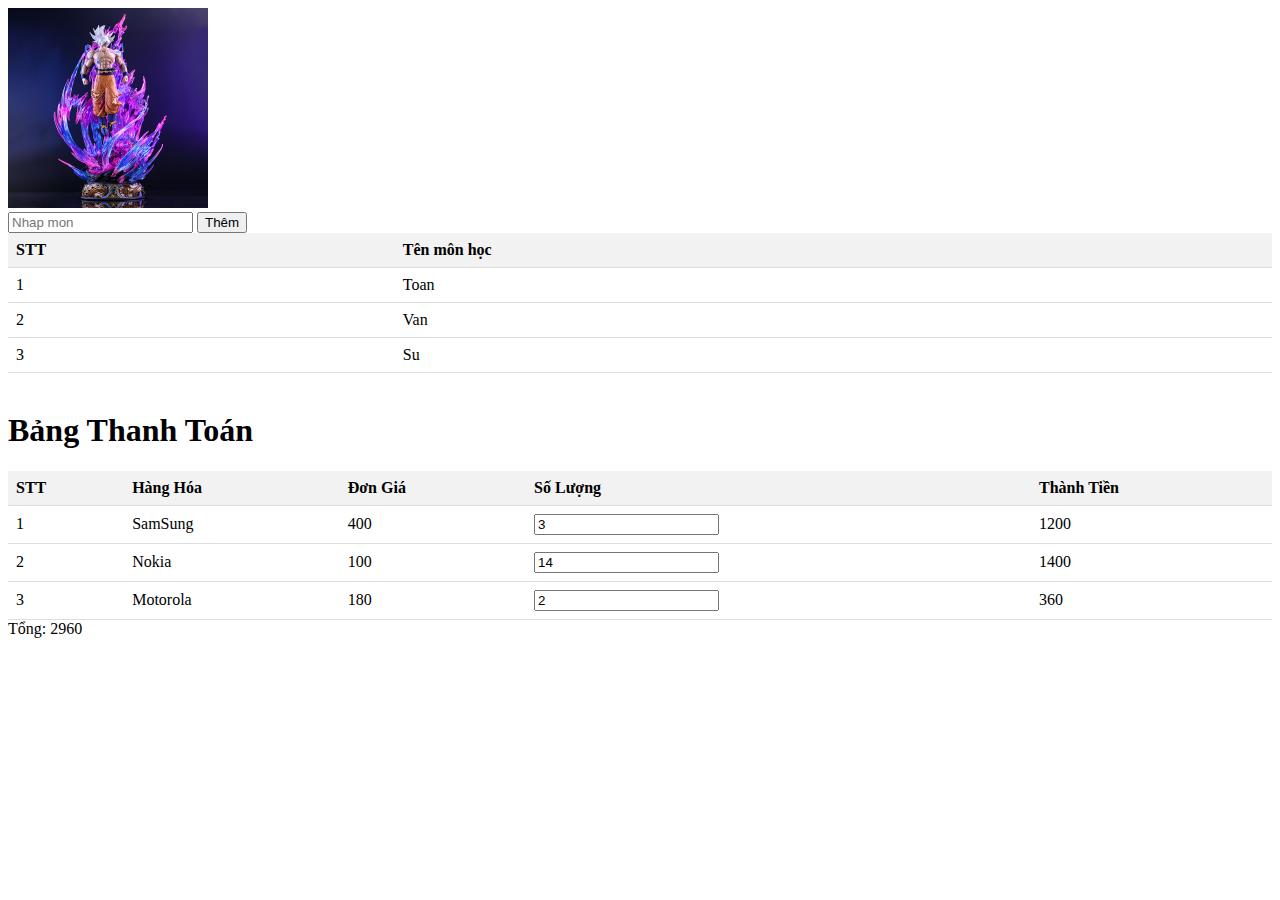
<file: baoVe_ASM.html>
<!DOCTYPE html>
<html lang="en">
<head>
    <meta charset="UTF-8">
    <meta name="viewport" content="width=device-width, initial-scale=1.0">
    <title>Document</title>

    <style>
        #img{
            height: 200px;
            width: 200px;
        }
        table {
          border-collapse: collapse;
          width: 100%;
        }
        th, td {
          padding: 8px;
          text-align: left;
          border-bottom: 1px solid #ddd;
        }
        th {
          background-color: #f2f2f2;
        }
    </style>
</head>
<body>
    <img id="img" src="./assests/img/product/1.jfif" alt=""><br>
    <input id="nameMon" type="text" placeholder="Nhap mon">
    <button id="btn">Thêm</button>
    <table id="render"></table>
    <br>


    <h1>Bảng Thanh Toán</h1>
    <table>
        <table>
            <thead>
              <tr>
                <th>STT</th>
                <th>Hàng Hóa</th>
                <th>Đơn Giá</th>
                <th>Số Lượng</th>
                <th>Thành Tiền</th>
              </tr>
            </thead>
            <tbody id="colProduct">
              <!-- <tr>
                <td>001</td>
                <td>John Doe</td>
                <td>85</td>
                <td>Giỏi</td>
              </tr> -->
            </tbody>
          </table>
          <span>Tổng: </span><span id="total"></span>
       </table>
    <script src="./jsBaoVe.js"></script>
</body>
</html>
</file>
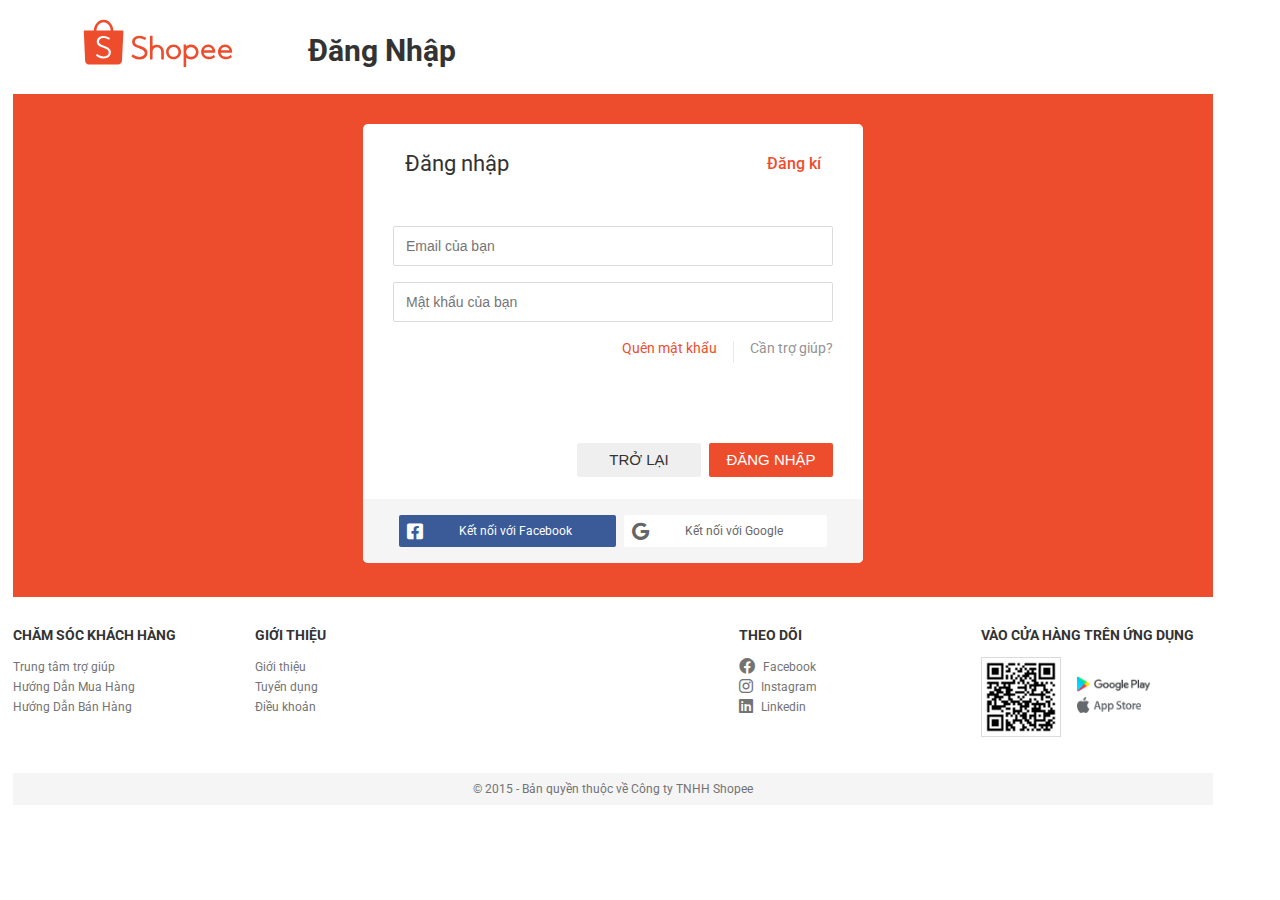
<file: login.html>
<!DOCTYPE html>
<html lang="en">
<head>
    <meta charset="UTF-8">
    <meta name="viewport" content="width=device-width, initial-scale=1.0">
    <link rel="stylesheet" href="https://necolas.github.io/normalize.css/8.0.1/normalize.css">
    <link rel="stylesheet" href="./assests/css/base.css">
    <link rel="stylesheet" href="./assests/css/regiter.css">
    <link rel="preconnect" href="https://fonts.googleapis.com">
    <link rel="preconnect" href="https://fonts.gstatic.com" crossorigin>
    <link href="https://fonts.googleapis.com/css2?family=Roboto:wght@300;400;500;700&display=swap" rel="stylesheet">
    <link rel="stylesheet" href="./assests/fonts/fontawesome-free-6.4.2-web/css/all.css"> 
    <title>Document</title>
</head>
<body>
    <div class="register">
            <div style="background-color: #fff;" class="header-with-search grid__row">
                <div class="grid">
                    <div class="grid__row headerrrrr">
                        <div class="header_logo">
                            <a href="./index.html">
                                <svg class="header_logo-img" viewBox="0 0 192 65" >
                                    <g fill-rule="evenodd">
                                        <path
                                            fill="#ee4d2d" d="M35.6717403 44.953764c-.3333497 2.7510509-2.0003116 4.9543414-4.5823845 6.0575984-1.4379707.6145919-3.36871.9463856-4.896954.8421628-2.3840266-.0911143-4.6237865-.6708937-6.6883352-1.7307424-.7375522-.3788551-1.8370513-1.1352759-2.6813095-1.8437757-.213839-.1790053-.239235-.2937577-.0977428-.4944671.0764015-.1151823.2172535-.3229831.5286218-.7791994.45158-.6616533.5079208-.7446018.5587128-.8221779.14448-.2217688.3792333-.2411091.6107855-.0588804.0243289.0189105.0243289.0189105.0426824.0333083.0379873.0294402.0379873.0294402.1276204.0990653.0907002.0706996.14448.1123887.166248.1287205 2.2265285 1.7438508 4.8196989 2.7495466 7.4376251 2.8501162 3.6423042-.0496401 6.2615109-1.6873341 6.7308041-4.2020035.5160305-2.7675977-1.6565047-5.1582742-5.9070334-6.4908212-1.329344-.4166762-4.6895175-1.7616869-5.3090528-2.1250697-2.9094471-1.7071043-4.2697358-3.9430584-4.0763845-6.7048539.296216-3.8283059 3.8501677-6.6835796 8.340785-6.702705 2.0082079-.004083 4.0121475.4132378 5.937338 1.2244562.6816382.2873109 1.8987274.9496089 2.3189359 1.2633517.2420093.1777159.2898136.384872.1510957.60836-.0774686.12958-.2055158.3350171-.4754821.7632974l-.0029878.0047276c-.3553311.5640922-.3664286.5817134-.447952.7136572-.140852.2144625-.3064598.2344475-.5604202.0732783-2.0600669-1.3839063-4.3437898-2.0801572-6.8554368-2.130442-3.126914.061889-5.4706057 1.9228561-5.6246892 4.4579402-.0409751 2.2896772 1.676352 3.9613243 5.3858811 5.2358503 7.529819 2.4196871 10.4113092 5.25648 9.869029 9.7292478M26.3725216 5.42669372c4.9022893 0 8.8982174 4.65220288 9.0851664 10.47578358H17.2875686c.186949-5.8235807 4.1828771-10.47578358 9.084953-10.47578358m25.370857 11.57065968c0-.6047069-.4870064-1.0948761-1.0875481-1.0948761h-11.77736c-.28896-7.68927544-5.7774923-13.82058185-12.5059489-13.82058185-6.7282432 0-12.2167755 6.13130641-12.5057355 13.82058185l-11.79421958.0002149c-.59136492.0107446-1.06748731.4968309-1.06748731 1.0946612 0 .0285807.00106706.0569465.00320118.0848825H.99995732l1.6812605 37.0613963c.00021341.1031483.00405483.2071562.01173767.3118087.00170729.0236381.003628.0470614.00554871.0704847l.00362801.0782207.00405483.004083c.25545428 2.5789222 2.12707837 4.6560709 4.67201764 4.7519129l.00576212.0055872h37.4122078c.0177132.0002149.0354264.0004298.0531396.0004298.0177132 0 .0354264-.0002149.0531396-.0004298h.0796027l.0017073-.0015043c2.589329-.0706995 4.6867431-2.1768587 4.9082648-4.787585l.0012805-.0012893.0017073-.0350275c.0021341-.0275062.0040548-.0547975.0057621-.0823037.0040548-.065757.0068292-.1312992.0078963-.1964115l1.8344904-37.207738h-.0012805c.001067-.0186956.0014939-.0376062.0014939-.0565167M176.465457 41.1518926c.720839-2.3512494 2.900423-3.9186779 5.443734-3.9186779 2.427686 0 4.739107 1.6486899 5.537598 3.9141989l.054826.1556978h-11.082664l.046506-.1512188zm13.50267 3.4063683c.014933.0006399.014933.0006399.036906.0008531.021973-.0002132.021973-.0002132.044372-.0008531.53055-.0243144.950595-.4766911.950595-1.0271786 0-.0266606-.000853-.0496953-.00256-.0865936.000427-.0068251.000427-.020262.000427-.0635588 0-5.1926268-4.070748-9.4007319-9.09145-9.4007319-5.020488 0-9.091235 4.2081051-9.091235 9.4007319 0 .3871116.022399.7731567.067838 1.1568557l.00256.0204753.01408.1013102c.250022 1.8683731 1.047233 3.5831812 2.306302 4.9708108-.00064-.0006399.00064.0006399.007253.0078915 1.396026 1.536289 3.291455 2.5833031 5.393601 2.9748936l.02752.0053321v-.0027727l.13653.0228215c.070186.0119439.144211.0236746.243409.039031 2.766879.332724 5.221231-.0661182 7.299484-1.1127057.511777-.2578611.971928-.5423827 1.37064-.8429007.128211-.0968312.243622-.1904632.34346-.2781231.051412-.0452164.092372-.083181.114131-.1051493.468898-.4830897.498124-.6543572.215249-1.0954297-.31146-.4956734-.586228-.9179769-.821744-1.2675504-.082345-.1224254-.154023-.2267215-.214396-.3133151-.033279-.0475624-.033279-.0475624-.054399-.0776356-.008319-.0117306-.008319-.0117306-.013866-.0191956l-.00256-.0038391c-.256208-.3188605-.431565-.3480805-.715933-.0970445-.030292.0268739-.131624.1051493-.14997.1245582-1.999321 1.775381-4.729508 2.3465571-7.455854 1.7760208-.507724-.1362888-.982595-.3094759-1.419919-.5184948-1.708127-.8565509-2.918343-2.3826022-3.267563-4.1490253l-.02752-.1394881h13.754612zM154.831964 41.1518926c.720831-2.3512494 2.900389-3.9186779 5.44367-3.9186779 2.427657 0 4.739052 1.6486899 5.537747 3.9141989l.054612.1556978h-11.082534l.046505-.1512188zm13.502512 3.4063683c.015146.0006399.015146.0006399.037118.0008531.02176-.0002132.02176-.0002132.044159-.0008531.530543-.0243144.950584-.4766911.950584-1.0271786 0-.0266606-.000854-.0496953-.00256-.0865936.000426-.0068251.000426-.020262.000426-.0635588 0-5.1926268-4.070699-9.4007319-9.091342-9.4007319-5.020217 0-9.091343 4.2081051-9.091343 9.4007319 0 .3871116.022826.7731567.068051 1.1568557l.00256.0204753.01408.1013102c.250019 1.8683731 1.04722 3.5831812 2.306274 4.9708108-.00064-.0006399.00064.0006399.007254.0078915 1.396009 1.536289 3.291417 2.5833031 5.393538 2.9748936l.027519.0053321v-.0027727l.136529.0228215c.070184.0119439.144209.0236746.243619.039031 2.766847.332724 5.22117-.0661182 7.299185-1.1127057.511771-.2578611.971917-.5423827 1.370624-.8429007.128209-.0968312.243619-.1904632.343456-.2781231.051412-.0452164.09237-.083181.11413-.1051493.468892-.4830897.498118-.6543572.215246-1.0954297-.311457-.4956734-.586221-.9179769-.821734-1.2675504-.082344-.1224254-.154022-.2267215-.21418-.3133151-.033492-.0475624-.033492-.0475624-.054612-.0776356-.008319-.0117306-.008319-.0117306-.013866-.0191956l-.002346-.0038391c-.256419-.3188605-.431774-.3480805-.716138-.0970445-.030292.0268739-.131623.1051493-.149969.1245582-1.999084 1.775381-4.729452 2.3465571-7.455767 1.7760208-.507717-.1362888-.982582-.3094759-1.419902-.5184948-1.708107-.8565509-2.918095-2.3826022-3.267311-4.1490253l-.027733-.1394881h13.754451zM138.32144123 49.7357905c-3.38129629 0-6.14681004-2.6808521-6.23169343-6.04042014v-.31621743c.08401943-3.35418649 2.85039714-6.03546919 6.23169343-6.03546919 3.44242097 0 6.23320537 2.7740599 6.23320537 6.1960534 0 3.42199346-2.7907844 6.19605336-6.23320537 6.19605336m.00172791-15.67913203c-2.21776751 0-4.33682838.7553485-6.03989586 2.140764l-.19352548.1573553V34.6208558c0-.4623792-.0993546-.56419733-.56740117-.56419733h-2.17651376c-.47409424 0-.56761716.09428403-.56761716.56419733v27.6400724c0 .4539841.10583425.5641973.56761716.5641973h2.17651376c.46351081 0 .56740117-.1078454.56740117-.5641973V50.734168l.19352548.1573553c1.70328347 1.3856307 3.82234434 2.1409792 6.03989586 2.1409792 5.27140956 0 9.54473746-4.2479474 9.54473746-9.48802964 0-5.239867-4.2733279-9.48781439-9.54473746-9.48781439M115.907646 49.5240292c-3.449458 0-6.245805-2.7496948-6.245805-6.1425854 0-3.3928907 2.79656-6.1427988 6.245805-6.1427988 3.448821 0 6.24538 2.7499081 6.24538 6.1427988 0 3.3926772-2.796346 6.1425854-6.24538 6.1425854m.001914-15.5438312c-5.28187 0-9.563025 4.2112903-9.563025 9.4059406 0 5.1944369 4.281155 9.4059406 9.563025 9.4059406 5.281657 0 9.562387-4.2115037 9.562387-9.4059406 0-5.1946503-4.280517-9.4059406-9.562387-9.4059406M94.5919049 34.1890939c-1.9281307 0-3.7938902.6198995-5.3417715 1.7656047l-.188189.1393105V23.2574169c0-.4254677-.1395825-.5643476-.5649971-.5643476h-2.2782698c-.4600414 0-.5652122.1100273-.5652122.5643476v29.2834155c0 .443339.1135587.5647782.5652122.5647782h2.2782698c.4226187 0 .5649971-.1457701.5649971-.5647782v-9.5648406c.023658-3.011002 2.4931278-5.4412923 5.5299605-5.4412923 3.0445753 0 5.516841 2.4421328 5.5297454 5.4630394v9.5430935c0 .4844647.0806524.5645628.5652122.5645628h2.2726775c.481764 0 .565212-.0824666.565212-.5645628v-9.5710848c-.018066-4.8280677-4.0440197-8.7806537-8.9328471-8.7806537M62.8459442 47.7938061l-.0053397.0081519c-.3248668.4921188-.4609221.6991347-.5369593.8179812-.2560916.3812097-.224267.551113.1668119.8816949.91266.7358184 2.0858968 1.508535 2.8774525 1.8955369 2.2023021 1.076912 4.5810275 1.646045 7.1017886 1.6975309 1.6283921.0821628 3.6734936-.3050536 5.1963734-.9842376 2.7569891-1.2298679 4.5131066-3.6269626 4.8208863-6.5794607.4985136-4.7841067-2.6143125-7.7747902-10.6321784-10.1849709l-.0021359-.0006435c-3.7356476-1.2047686-5.4904836-2.8064071-5.4911243-5.0426086.1099976-2.4715346 2.4015793-4.3179454 5.4932602-4.4331449 2.4904317.0062212 4.6923065.6675996 6.8557356 2.0598624.4562232.2767364.666607.2256796.9733188-.172263.035242-.0587797.1332787-.2012238.543367-.790093l.0012815-.0019308c.3829626-.5500403.5089793-.7336731.5403767-.7879478.258441-.4863266.2214903-.6738208-.244985-1.0046173-.459427-.3290803-1.7535544-1.0024722-2.4936356-1.2978721-2.0583439-.8211991-4.1863175-1.2199998-6.3042524-1.1788111-4.8198184.1046878-8.578747 3.2393171-8.8265087 7.3515337-.1572005 2.9703036 1.350301 5.3588174 4.5000778 7.124567.8829712.4661613 4.1115618 1.6865902 5.6184225 2.1278667 4.2847814 1.2547527 6.5186944 3.5630343 6.0571315 6.2864205-.4192725 2.4743234-3.0117991 4.1199394-6.6498372 4.2325647-2.6382344-.0549182-5.2963324-1.0217793-7.6043603-2.7562084-.0115337-.0083664-.0700567-.0519149-.1779185-.1323615-.1516472-.1130543-.1516472-.1130543-.1742875-.1300017-.4705335-.3247898-.7473431-.2977598-1.0346184.1302162-.0346012.0529875-.3919333.5963776-.5681431.8632459"
                                        ></path>
                                    </g>
                                </svg>
                            </a>
                        </div>
                        <h2 class="header_text" >Đăng Nhập</h2>

                </div>

        
        <div class="container">

            <!-- register form -->
        <!-- <div class="auth-form">
            <div class="auth-form_containe">
                <div class="auth-form_header">
                    <h3 class="auth-form_heading">Đăng ký</h3>
                    <span class="auth-form_switch-bth">
                        <a href="./login.html">Đăng nhập</a>
                    </span>
                </div>
                <div class="auth-form_form">
                    <div class="auth-form_ground">
                        <input type="text" class="auth-form_input" placeholder="Email của bạn">
                    </div>
                    <div class="auth-form_ground">
                        <input type="password" class="auth-form_input" placeholder="Mật khẩu của bạn">
                    </div>
                    <div class="auth-form_ground">
                        <input type="password" class="auth-form_input" placeholder="Nhập lại mật khẩu của bạn">
                    </div>
                </div>
                <div class="auth-form_aside">
                    <p class="auth-form_policy-text">
                        Bằng việc đăng kí, bạn đã đồng ý với Shoppee về
                        <a href="" class="auth-form_text-link">Điều khoản dịch vụ</a> & 
                        <a href="" class="auth-form_text-link">Chính sách bảo mật</a>
                    </p>
                </div>

                <div class="auth-form_controls">
                    <button class="btn btn-normal auth-form_control-back">TRỞ LẠI</button>
                    <button class="btn btn--primary">ĐĂNG KÝ</button>
                </div>
            </div>
            

            <div class="auth-form_socials">
                <a href="" class="auth-form_socials--fb btn btn--size-s btn--with_icon">
                    <i class="auth-form_socials-icon fa-brands fa-square-facebook"></i>
                    <span class="auth-form_socials-title">
                        Kết nối với Facebook
                    </span>
                   
                </a>
                <a href="" class="auth-form_socials--gg btn btn--size-s btn--with_icon">
                    <i class="auth-form_socials-icon fa-brands fa-google"></i>
                    <span class="auth-form_socials-title">
                        Kết nối với Google
                    </span>
                </a>
            </div>
        </div> -->
        
          <!-- Login form -->
        <div class="auth-form"> 
            <div class="auth-form_containe">
                <div class="auth-form_header">
                    <h3 class="auth-form_heading">Đăng nhập</h3>
                    <span class="auth-form_switch-bth">
                        <a href="./register.html">Đăng kí</a>
                    </span>
                </div>
                <form class="auth-form_form">
                    <div class="auth-form_ground">
                        <input type="text" class="auth-form_input" placeholder="Email của bạn">
                    </div>
                    <div class="auth-form_ground">
                        <input type="password" class="auth-form_input" placeholder="Mật khẩu của bạn">
                    </div>
                </form>
                <div class="auth-form_aside">
                    <div class="auth-form_help">
                        <a href="" class="auth-form_help-link auth-form_help-forgot">Quên mật khẩu</a>
                        <span class="auth-form_help-separate"></span>
                        <a href="" class="auth-form_help-link">Cần trợ giúp?</a>
                    </div>
                </div>

                <div class="auth-form_controls">
                    <button class="btn btn-normal auth-form_control-back">TRỞ LẠI</button>
                    <button class="btn btn--primary">ĐĂNG NHẬP</button>
                </div>
            </div>
            

            <div class="auth-form_socials">
                <a href="" class="auth-form_socials--fb btn btn--size-s btn--with_icon">
                    <i class="auth-form_socials-icon fa-brands fa-square-facebook"></i>
                    <span class="auth-form_socials-title">
                        Kết nối với Facebook
                    </span>
                   
                </a>
                <a href="" class="auth-form_socials--gg btn btn--size-s btn--with_icon">
                    <i class="auth-form_socials-icon fa-brands fa-google"></i>
                    <span class="auth-form_socials-title">
                        Kết nối với Google
                    </span>
                </a>
            </div>
        </div>
    
        </div>     

         <footer class="footer">
            <div class="grid">
                <div class="grid__row">
                    <div class="grid__column-2-4">
                        <h3 class="footer_heading">Chăm sóc khách hàng</h3>
                        <ul class="footer-list">
                            <li class="footer-item">
                                <a href="" class="footer-item_link">Trung tâm trợ giúp</a>
                            </li>
                            <li class="footer-item">
                                <a href="" class="footer-item_link">Hướng Dẫn Mua Hàng</a>
                            </li>
                            <li class="footer-item">
                                <a href="" class="footer-item_link">Hướng Dẫn Bán Hàng</a>
                            </li>
                        </ul>
                    </div>
                    <div class="grid__column-2-4">
                        <h3 class="footer_heading">Giới thiệu</h3>
                        <ul class="footer-list">
                            <li class="footer-item">
                                <a href="" class="footer-item_link">Giới thiệu</a>
                            </li>
                            <li class="footer-item">
                                <a href="" class="footer-item_link">Tuyển dụng</a>
                            </li>
                            <li class="footer-item">
                                <a href="" class="footer-item_link">Điều khoản</a>
                            </li>
                        </ul>
                    </div>
                    <div class="grid__column-2-4">
                        <!-- <h3 class="footer_heading">Danh mục</h3>
                        <ul class="footer-list">
                            <li class="footer-item">
                                <a href="" class="footer-item_link">Trung tâm trợ giúp</a>
                            </li>
                            <li class="footer-item">
                                <a href="" class="footer-item_link">Trung tâm trợ giúp</a>
                            </li>
                            <li class="footer-item">
                                <a href="" class="footer-item_link">Trung tâm trợ giúp</a>
                            </li>
                        </ul> -->
                    </div>
                    <div class="grid__column-2-4">
                        <h3 class="footer_heading">Theo dõi </h3>
                        <ul class="footer-list">
                            <li class="footer-item">
                                <a href="" class="footer-item_link">
                                    <i class="footer-item_icon fa-brands fa-facebook"></i>
                                    Facebook
                                </a>
                            </li>
                            <li class="footer-item">
                                <a href="" class="footer-item_link">
                                    <i class="footer-item_icon fa-brands fa-instagram"></i>
                                    Instagram
                                </a>
                            </li>
                            <li class="footer-item">
                                <a href="" class="footer-item_link">
                                    <i class="footer-item_icon fa-brands fa-linkedin"></i>
                                    Linkedin
                                </a>
                            </li>
                        </ul>
                    </div>
                    <div class="grid__column-2-4">
                        <h3 class="footer_heading">Vào cửa hàng trên ứng dụng</h3>
                        <div class="footer_download">
                            <img src="./assests/img/qr_code.png" alt="Download QR" class="footer_download-qr">
                            <div class="footer_download-apps">
                                <a href="" class="footer_download-app-link">
                                    <img src="./assests/img/gg_play.png" alt="GG play" class="footer_download-app-img">
                                </a>
                                <a href="" class="footer_download-app-link">
                                    <img src="./assests/img/app_store.png" alt="App store" class="footer_download-app-img">
                                </a>
                            </div>
                        </div>
                    </div>
                </div>

                
            </div>

            <div class="footer_bottom">
               <div class="grid">
                <p class="footer_text">© 2015 - Bản quyền thuộc về Công ty TNHH Shopee</p>
               </div>
            </div>
        </footer>
    </div>

</body>
</html>
</file>
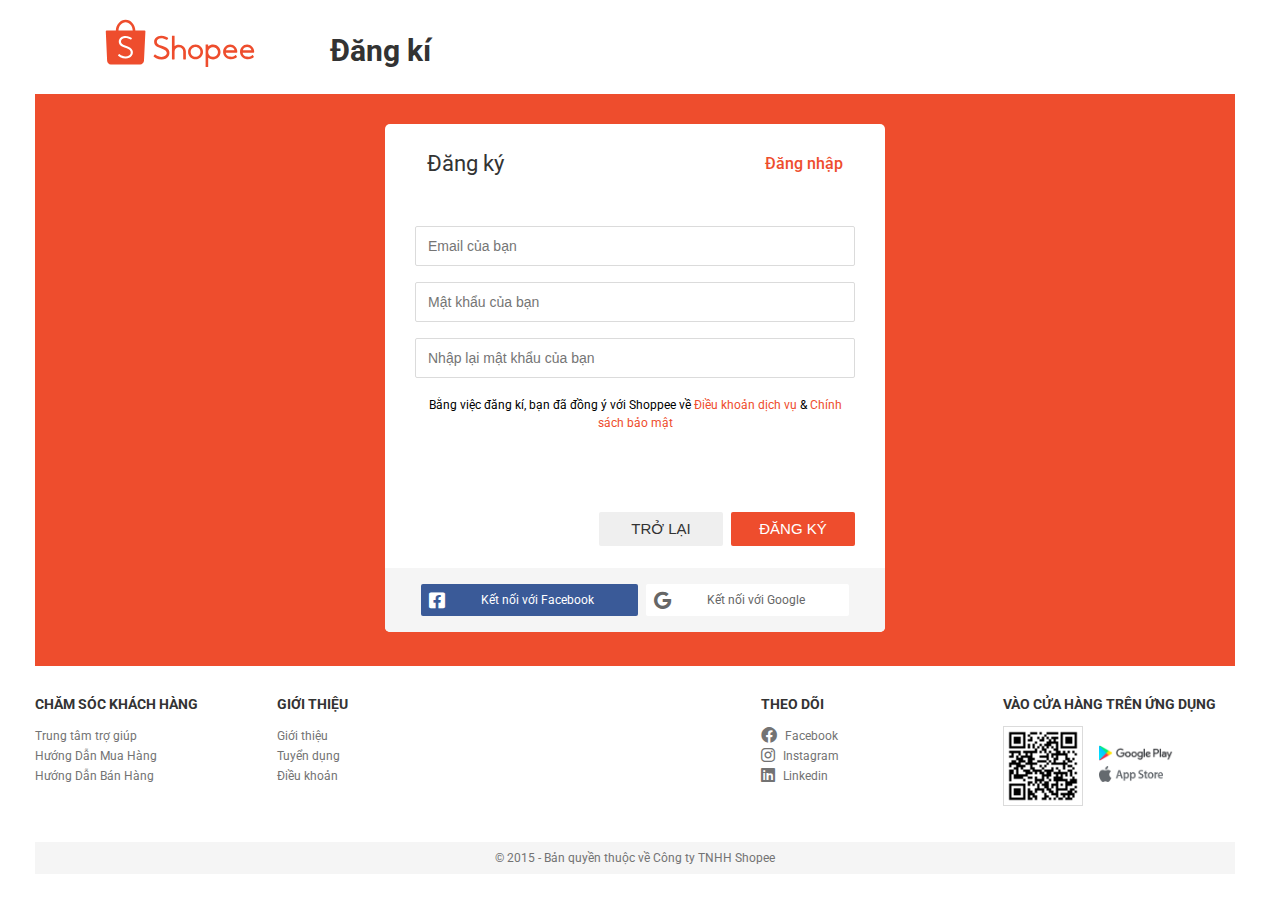
<file: register.html>
<!DOCTYPE html>
<head>
    <meta charset="UTF-8">
    <meta name="viewport" content="width=device-width, initial-scale=1.0">
    <link rel="stylesheet" href="https://necolas.github.io/normalize.css/8.0.1/normalize.css">
    <link rel="stylesheet" href="./assests/css/base.css">
    <link rel="stylesheet" type="text/css" href="./assests/css/regiter.css">
    <link rel="preconnect" href="https://fonts.googleapis.com">
    <link rel="preconnect" href="https://fonts.gstatic.com" crossorigin>
    <link href="https://fonts.googleapis.com/css2?family=Roboto:wght@300;400;500;700&display=swap" rel="stylesheet">
    <link rel="stylesheet" type="text/css" href="./assests/fonts/fontawesome-free-6.4.2-web/css/all.css">    
    <title>Document</title>
    <style>
        .auth-form_input.error{
            color: red;
            border: 1px solid red;
        }
        .auth-form_input.error::placeholder{
            color: red;
        }
    </style>
</head>
<body>
    <div class="register">
            <div style="background-color: #fff;width: 100%;" class="header-with-search grid__row">
                <div class="grid">
                    <div class="grid__row headerrrrr">
                        <div class="header_logo">
                            <a href="./index.html">
                                <svg class="header_logo-img" viewBox="0 0 192 65" >
                                    <g fill-rule="evenodd">
                                        <path
                                            fill="#ee4d2d" d="M35.6717403 44.953764c-.3333497 2.7510509-2.0003116 4.9543414-4.5823845 6.0575984-1.4379707.6145919-3.36871.9463856-4.896954.8421628-2.3840266-.0911143-4.6237865-.6708937-6.6883352-1.7307424-.7375522-.3788551-1.8370513-1.1352759-2.6813095-1.8437757-.213839-.1790053-.239235-.2937577-.0977428-.4944671.0764015-.1151823.2172535-.3229831.5286218-.7791994.45158-.6616533.5079208-.7446018.5587128-.8221779.14448-.2217688.3792333-.2411091.6107855-.0588804.0243289.0189105.0243289.0189105.0426824.0333083.0379873.0294402.0379873.0294402.1276204.0990653.0907002.0706996.14448.1123887.166248.1287205 2.2265285 1.7438508 4.8196989 2.7495466 7.4376251 2.8501162 3.6423042-.0496401 6.2615109-1.6873341 6.7308041-4.2020035.5160305-2.7675977-1.6565047-5.1582742-5.9070334-6.4908212-1.329344-.4166762-4.6895175-1.7616869-5.3090528-2.1250697-2.9094471-1.7071043-4.2697358-3.9430584-4.0763845-6.7048539.296216-3.8283059 3.8501677-6.6835796 8.340785-6.702705 2.0082079-.004083 4.0121475.4132378 5.937338 1.2244562.6816382.2873109 1.8987274.9496089 2.3189359 1.2633517.2420093.1777159.2898136.384872.1510957.60836-.0774686.12958-.2055158.3350171-.4754821.7632974l-.0029878.0047276c-.3553311.5640922-.3664286.5817134-.447952.7136572-.140852.2144625-.3064598.2344475-.5604202.0732783-2.0600669-1.3839063-4.3437898-2.0801572-6.8554368-2.130442-3.126914.061889-5.4706057 1.9228561-5.6246892 4.4579402-.0409751 2.2896772 1.676352 3.9613243 5.3858811 5.2358503 7.529819 2.4196871 10.4113092 5.25648 9.869029 9.7292478M26.3725216 5.42669372c4.9022893 0 8.8982174 4.65220288 9.0851664 10.47578358H17.2875686c.186949-5.8235807 4.1828771-10.47578358 9.084953-10.47578358m25.370857 11.57065968c0-.6047069-.4870064-1.0948761-1.0875481-1.0948761h-11.77736c-.28896-7.68927544-5.7774923-13.82058185-12.5059489-13.82058185-6.7282432 0-12.2167755 6.13130641-12.5057355 13.82058185l-11.79421958.0002149c-.59136492.0107446-1.06748731.4968309-1.06748731 1.0946612 0 .0285807.00106706.0569465.00320118.0848825H.99995732l1.6812605 37.0613963c.00021341.1031483.00405483.2071562.01173767.3118087.00170729.0236381.003628.0470614.00554871.0704847l.00362801.0782207.00405483.004083c.25545428 2.5789222 2.12707837 4.6560709 4.67201764 4.7519129l.00576212.0055872h37.4122078c.0177132.0002149.0354264.0004298.0531396.0004298.0177132 0 .0354264-.0002149.0531396-.0004298h.0796027l.0017073-.0015043c2.589329-.0706995 4.6867431-2.1768587 4.9082648-4.787585l.0012805-.0012893.0017073-.0350275c.0021341-.0275062.0040548-.0547975.0057621-.0823037.0040548-.065757.0068292-.1312992.0078963-.1964115l1.8344904-37.207738h-.0012805c.001067-.0186956.0014939-.0376062.0014939-.0565167M176.465457 41.1518926c.720839-2.3512494 2.900423-3.9186779 5.443734-3.9186779 2.427686 0 4.739107 1.6486899 5.537598 3.9141989l.054826.1556978h-11.082664l.046506-.1512188zm13.50267 3.4063683c.014933.0006399.014933.0006399.036906.0008531.021973-.0002132.021973-.0002132.044372-.0008531.53055-.0243144.950595-.4766911.950595-1.0271786 0-.0266606-.000853-.0496953-.00256-.0865936.000427-.0068251.000427-.020262.000427-.0635588 0-5.1926268-4.070748-9.4007319-9.09145-9.4007319-5.020488 0-9.091235 4.2081051-9.091235 9.4007319 0 .3871116.022399.7731567.067838 1.1568557l.00256.0204753.01408.1013102c.250022 1.8683731 1.047233 3.5831812 2.306302 4.9708108-.00064-.0006399.00064.0006399.007253.0078915 1.396026 1.536289 3.291455 2.5833031 5.393601 2.9748936l.02752.0053321v-.0027727l.13653.0228215c.070186.0119439.144211.0236746.243409.039031 2.766879.332724 5.221231-.0661182 7.299484-1.1127057.511777-.2578611.971928-.5423827 1.37064-.8429007.128211-.0968312.243622-.1904632.34346-.2781231.051412-.0452164.092372-.083181.114131-.1051493.468898-.4830897.498124-.6543572.215249-1.0954297-.31146-.4956734-.586228-.9179769-.821744-1.2675504-.082345-.1224254-.154023-.2267215-.214396-.3133151-.033279-.0475624-.033279-.0475624-.054399-.0776356-.008319-.0117306-.008319-.0117306-.013866-.0191956l-.00256-.0038391c-.256208-.3188605-.431565-.3480805-.715933-.0970445-.030292.0268739-.131624.1051493-.14997.1245582-1.999321 1.775381-4.729508 2.3465571-7.455854 1.7760208-.507724-.1362888-.982595-.3094759-1.419919-.5184948-1.708127-.8565509-2.918343-2.3826022-3.267563-4.1490253l-.02752-.1394881h13.754612zM154.831964 41.1518926c.720831-2.3512494 2.900389-3.9186779 5.44367-3.9186779 2.427657 0 4.739052 1.6486899 5.537747 3.9141989l.054612.1556978h-11.082534l.046505-.1512188zm13.502512 3.4063683c.015146.0006399.015146.0006399.037118.0008531.02176-.0002132.02176-.0002132.044159-.0008531.530543-.0243144.950584-.4766911.950584-1.0271786 0-.0266606-.000854-.0496953-.00256-.0865936.000426-.0068251.000426-.020262.000426-.0635588 0-5.1926268-4.070699-9.4007319-9.091342-9.4007319-5.020217 0-9.091343 4.2081051-9.091343 9.4007319 0 .3871116.022826.7731567.068051 1.1568557l.00256.0204753.01408.1013102c.250019 1.8683731 1.04722 3.5831812 2.306274 4.9708108-.00064-.0006399.00064.0006399.007254.0078915 1.396009 1.536289 3.291417 2.5833031 5.393538 2.9748936l.027519.0053321v-.0027727l.136529.0228215c.070184.0119439.144209.0236746.243619.039031 2.766847.332724 5.22117-.0661182 7.299185-1.1127057.511771-.2578611.971917-.5423827 1.370624-.8429007.128209-.0968312.243619-.1904632.343456-.2781231.051412-.0452164.09237-.083181.11413-.1051493.468892-.4830897.498118-.6543572.215246-1.0954297-.311457-.4956734-.586221-.9179769-.821734-1.2675504-.082344-.1224254-.154022-.2267215-.21418-.3133151-.033492-.0475624-.033492-.0475624-.054612-.0776356-.008319-.0117306-.008319-.0117306-.013866-.0191956l-.002346-.0038391c-.256419-.3188605-.431774-.3480805-.716138-.0970445-.030292.0268739-.131623.1051493-.149969.1245582-1.999084 1.775381-4.729452 2.3465571-7.455767 1.7760208-.507717-.1362888-.982582-.3094759-1.419902-.5184948-1.708107-.8565509-2.918095-2.3826022-3.267311-4.1490253l-.027733-.1394881h13.754451zM138.32144123 49.7357905c-3.38129629 0-6.14681004-2.6808521-6.23169343-6.04042014v-.31621743c.08401943-3.35418649 2.85039714-6.03546919 6.23169343-6.03546919 3.44242097 0 6.23320537 2.7740599 6.23320537 6.1960534 0 3.42199346-2.7907844 6.19605336-6.23320537 6.19605336m.00172791-15.67913203c-2.21776751 0-4.33682838.7553485-6.03989586 2.140764l-.19352548.1573553V34.6208558c0-.4623792-.0993546-.56419733-.56740117-.56419733h-2.17651376c-.47409424 0-.56761716.09428403-.56761716.56419733v27.6400724c0 .4539841.10583425.5641973.56761716.5641973h2.17651376c.46351081 0 .56740117-.1078454.56740117-.5641973V50.734168l.19352548.1573553c1.70328347 1.3856307 3.82234434 2.1409792 6.03989586 2.1409792 5.27140956 0 9.54473746-4.2479474 9.54473746-9.48802964 0-5.239867-4.2733279-9.48781439-9.54473746-9.48781439M115.907646 49.5240292c-3.449458 0-6.245805-2.7496948-6.245805-6.1425854 0-3.3928907 2.79656-6.1427988 6.245805-6.1427988 3.448821 0 6.24538 2.7499081 6.24538 6.1427988 0 3.3926772-2.796346 6.1425854-6.24538 6.1425854m.001914-15.5438312c-5.28187 0-9.563025 4.2112903-9.563025 9.4059406 0 5.1944369 4.281155 9.4059406 9.563025 9.4059406 5.281657 0 9.562387-4.2115037 9.562387-9.4059406 0-5.1946503-4.280517-9.4059406-9.562387-9.4059406M94.5919049 34.1890939c-1.9281307 0-3.7938902.6198995-5.3417715 1.7656047l-.188189.1393105V23.2574169c0-.4254677-.1395825-.5643476-.5649971-.5643476h-2.2782698c-.4600414 0-.5652122.1100273-.5652122.5643476v29.2834155c0 .443339.1135587.5647782.5652122.5647782h2.2782698c.4226187 0 .5649971-.1457701.5649971-.5647782v-9.5648406c.023658-3.011002 2.4931278-5.4412923 5.5299605-5.4412923 3.0445753 0 5.516841 2.4421328 5.5297454 5.4630394v9.5430935c0 .4844647.0806524.5645628.5652122.5645628h2.2726775c.481764 0 .565212-.0824666.565212-.5645628v-9.5710848c-.018066-4.8280677-4.0440197-8.7806537-8.9328471-8.7806537M62.8459442 47.7938061l-.0053397.0081519c-.3248668.4921188-.4609221.6991347-.5369593.8179812-.2560916.3812097-.224267.551113.1668119.8816949.91266.7358184 2.0858968 1.508535 2.8774525 1.8955369 2.2023021 1.076912 4.5810275 1.646045 7.1017886 1.6975309 1.6283921.0821628 3.6734936-.3050536 5.1963734-.9842376 2.7569891-1.2298679 4.5131066-3.6269626 4.8208863-6.5794607.4985136-4.7841067-2.6143125-7.7747902-10.6321784-10.1849709l-.0021359-.0006435c-3.7356476-1.2047686-5.4904836-2.8064071-5.4911243-5.0426086.1099976-2.4715346 2.4015793-4.3179454 5.4932602-4.4331449 2.4904317.0062212 4.6923065.6675996 6.8557356 2.0598624.4562232.2767364.666607.2256796.9733188-.172263.035242-.0587797.1332787-.2012238.543367-.790093l.0012815-.0019308c.3829626-.5500403.5089793-.7336731.5403767-.7879478.258441-.4863266.2214903-.6738208-.244985-1.0046173-.459427-.3290803-1.7535544-1.0024722-2.4936356-1.2978721-2.0583439-.8211991-4.1863175-1.2199998-6.3042524-1.1788111-4.8198184.1046878-8.578747 3.2393171-8.8265087 7.3515337-.1572005 2.9703036 1.350301 5.3588174 4.5000778 7.124567.8829712.4661613 4.1115618 1.6865902 5.6184225 2.1278667 4.2847814 1.2547527 6.5186944 3.5630343 6.0571315 6.2864205-.4192725 2.4743234-3.0117991 4.1199394-6.6498372 4.2325647-2.6382344-.0549182-5.2963324-1.0217793-7.6043603-2.7562084-.0115337-.0083664-.0700567-.0519149-.1779185-.1323615-.1516472-.1130543-.1516472-.1130543-.1742875-.1300017-.4705335-.3247898-.7473431-.2977598-1.0346184.1302162-.0346012.0529875-.3919333.5963776-.5681431.8632459"
                                        ></path>
                                    </g>
                                </svg>
                            </a>
                        </div>
                        <h2 class="header_text" >Đăng kí</h2>
                </div>

        
        <div class="container">

            <!-- register form -->
        <div class="auth-form">
            <div class="auth-form_containe">
                <div class="auth-form_header">
                    <h3 class="auth-form_heading">Đăng ký</h3>
                    <span class="auth-form_switch-bth">
                        <a href="./login.html">Đăng nhập</a>
                    </span>
                </div>
                <form class="auth-form_form">
                    <div class="auth-form_ground">
                        <input onchange="change(0)" type="text" class="auth-form_input" placeholder="Email của bạn">
                        <p class="text-error"></p>
                    </div>
                    <div class="auth-form_ground">
                        <input onchange="change(1)" type="password" class="auth-form_input" placeholder="Mật khẩu của bạn">
                        <p class="text-error"></p>
                    </div>
                    <div class="auth-form_ground">
                        <input onchange="change(2)" type="password" class="auth-form_input" placeholder="Nhập lại mật khẩu của bạn">
                        <p class="text-error"></p>
                    </div>
                </form>
                <div class="auth-form_aside">
                    <p class="auth-form_policy-text">
                        Bằng việc đăng kí, bạn đã đồng ý với Shoppee về
                        <a href="" class="auth-form_text-link">Điều khoản dịch vụ</a> & 
                        <a href="" class="auth-form_text-link">Chính sách bảo mật</a>
                    </p>
                </div>

                <div class="auth-form_controls">
                    <button class="btn btn-normal auth-form_control-back">TRỞ LẠI</button>
                    <button class="btn btn--primary signUp">ĐĂNG KÝ</button>
                </div>
            </div>
            

            <div class="auth-form_socials">
                <a href="" class="auth-form_socials--fb btn btn--size-s btn--with_icon">
                    <i class="auth-form_socials-icon fa-brands fa-square-facebook"></i>
                    <span class="auth-form_socials-title">
                        Kết nối với Facebook
                    </span>
                   
                </a>
                <a href="" class="auth-form_socials--gg btn btn--size-s btn--with_icon">
                    <i class="auth-form_socials-icon fa-brands fa-google"></i>
                    <span class="auth-form_socials-title">
                        Kết nối với Google
                    </span>
                </a>
            </div>
        </div>
        
          <!-- Login form -->
            <!-- <div class="auth-form"> 
            <div class="auth-form_containe">
                <div class="auth-form_header">
                    <h3 class="auth-form_heading">Đăng nhập</h3>
                    <span class="auth-form_switch-bth">Đăng ký</span>
                </div>
                <div class="auth-form_form">
                    <div class="auth-form_ground">
                        <input type="text" class="auth-form_input" placeholder="Email của bạn">
                    </div>
                    <div class="auth-form_ground">
                        <input type="password" class="auth-form_input" placeholder="Mật khẩu của bạn">
                    </div>
                </div>
                <div class="auth-form_aside">
                    <div class="auth-form_help">
                        <a href="" class="auth-form_help-link auth-form_help-forgot">Quên mật khẩu</a>
                        <span class="auth-form_help-separate"></span>
                        <a href="" class="auth-form_help-link">Cần trợ giúp?</a>
                    </div>
                </div>

                <div class="auth-form_controls">
                    <button class="btn btn-normal auth-form_control-back">TRỞ LẠI</button>
                    <button class="btn btn--primary">ĐĂNG NHẬP</button>
                </div>
            </div>
            

            <div class="auth-form_socials">
                <a href="" class="auth-form_socials--fb btn btn--size-s btn--with_icon">
                    <i class="auth-form_socials-icon fa-brands fa-square-facebook"></i>
                    <span class="auth-form_socials-title">
                        Kết nối với Facebook
                    </span>
                   
                </a>
                <a href="" class="auth-form_socials--gg btn btn--size-s btn--with_icon">
                    <i class="auth-form_socials-icon fa-brands fa-google"></i>
                    <span class="auth-form_socials-title">
                        Kết nối với Google
                    </span>
                </a>
            </div>
        </div> -->
    
        </div>     

        <footer class="footer">
            <div class="grid">
                <div class="grid__row">
                    <div class="grid__column-2-4">
                        <h3 class="footer_heading">Chăm sóc khách hàng</h3>
                        <ul class="footer-list">
                            <li class="footer-item">
                                <a href="" class="footer-item_link">Trung tâm trợ giúp</a>
                            </li>
                            <li class="footer-item">
                                <a href="" class="footer-item_link">Hướng Dẫn Mua Hàng</a>
                            </li>
                            <li class="footer-item">
                                <a href="" class="footer-item_link">Hướng Dẫn Bán Hàng</a>
                            </li>
                        </ul>
                    </div>
                    <div class="grid__column-2-4">
                        <h3 class="footer_heading">Giới thiệu</h3>
                        <ul class="footer-list">
                            <li class="footer-item">
                                <a href="" class="footer-item_link">Giới thiệu</a>
                            </li>
                            <li class="footer-item">
                                <a href="" class="footer-item_link">Tuyển dụng</a>
                            </li>
                            <li class="footer-item">
                                <a href="" class="footer-item_link">Điều khoản</a>
                            </li>
                        </ul>
                    </div>
                    <div class="grid__column-2-4">
                        <!-- <h3 class="footer_heading">Danh mục</h3>
                        <ul class="footer-list">
                            <li class="footer-item">
                                <a href="" class="footer-item_link">Trung tâm trợ giúp</a>
                            </li>
                            <li class="footer-item">
                                <a href="" class="footer-item_link">Trung tâm trợ giúp</a>
                            </li>
                            <li class="footer-item">
                                <a href="" class="footer-item_link">Trung tâm trợ giúp</a>
                            </li>
                        </ul> -->
                    </div>
                    <div class="grid__column-2-4">
                        <h3 class="footer_heading">Theo dõi </h3>
                        <ul class="footer-list">
                            <li class="footer-item">
                                <a href="" class="footer-item_link">
                                    <i class="footer-item_icon fa-brands fa-facebook"></i>
                                    Facebook
                                </a>
                            </li>
                            <li class="footer-item">
                                <a href="" class="footer-item_link">
                                    <i class="footer-item_icon fa-brands fa-instagram"></i>
                                    Instagram
                                </a>
                            </li>
                            <li class="footer-item">
                                <a href="" class="footer-item_link">
                                    <i class="footer-item_icon fa-brands fa-linkedin"></i>
                                    Linkedin
                                </a>
                            </li>
                        </ul>
                    </div>
                    <div class="grid__column-2-4">
                        <h3 class="footer_heading">Vào cửa hàng trên ứng dụng</h3>
                        <div class="footer_download">
                            <img src="./assests/img/qr_code.png" alt="Download QR" class="footer_download-qr">
                            <div class="footer_download-apps">
                                <a href="" class="footer_download-app-link">
                                    <img src="./assests/img/gg_play.png" alt="GG play" class="footer_download-app-img">
                                </a>
                                <a href="" class="footer_download-app-link">
                                    <img src="./assests/img/app_store.png" alt="App store" class="footer_download-app-img">
                                </a>
                            </div>
                        </div>
                    </div>
                </div>

                
            </div>

            <div class="footer_bottom">
               <div class="grid">
                <p class="footer_text">© 2015 - Bản quyền thuộc về Công ty TNHH Shopee</p>
               </div>
            </div>
        </footer>
    </div>
    <script src="./signUp.js"></script>
</body>
</html>
</file>
<file: assests/css/base.css>
:root
{
    --primary--color: #ee4d2d;
    --white-color: #fff;
    --black-color: #000;
    --text-color: #333;
    --border-color: #dbdbdb;
    --star-gold-color: #FFCE3E;
    --header-height: 120px;
    --navbar-height: 34px;
    --background-color:#F5F5F5;
    --header-with-search-height: calc(var(--header-height) - var(--navbar-height));
}
*{
    box-sizing: inherit;
}
html{
    font-size: 62.5%;
    line-height: 1.6rem;
    font-family: 'Roboto', sans-serif;
    box-sizing: border-box;    
}

/* Reponnsive */
.grid{
    width: 1200px;
    max-width: 100%;
    margin: 0 auto;
}
.grid__full-width{
    width: 100%;
}
.grid__row{
    display: flex;
    flex-wrap: wrap;
    margin-left: -5px;
    margin-right: -5px;
}

/* Test */
.grid__column-2{
    padding-left: 5px;
    padding-right: 5px;
    width: 16.6667%;
}

.grid__column-2-4{
    padding-left: 5px;
    padding-right: 5px;
    width: 20%;
}

.grid__column-8-10{
    padding-left: 5px;
    padding-right: 5px;
    width: 80%;
}

.grid__column-4{
    padding-left: 5px;
    padding-right: 5px;
    width: 40%;    
}

.grid__column-6{
    padding-left: 5px;
    padding-right: 5px;
    width: 60%;
}

.grid__column-35{
    padding-left: 5px;
    padding-right: 5px;
    width: 35%;    
}

.grid__column-65{
    padding-left: 5px;
    padding-right: 5px;
    width: 65%;
}

.grid__column-10{
    padding-left: 5px;
    padding-right: 5px;
    width: 83.3334%;
}

/* Animation */
@keyframes fadeIn {
    from{
        opacity: 0;
    }
    to{
        opacity: 1;
    }
}

@keyframes growth {
    from{
        transform: scale(var(--growth-from));
    }
    to{
        transform: scaleX(var(--growth-to));
    }
}

/* Modal */
.modal{
    position: fixed;
    top: 0;
    right: 0;
    left: 0;
    bottom: 0;
    display: flex;
    animation: fadeIn linear 0.1s;
}

.modal_overlay{
    position: absolute;
    width: 100%;
    height: 100%;
    background-color: rgba(0 ,0 ,0 ,0.4);
}

.modal_body{
    --growth-from: 0.7;
    --growth-to: 1;
    margin: auto;
    position: relative;
    z-index: 1;
    animation: growth linear 0.1s;
}

/* Button style */
.btn{
    min-width: 124px;
    height: 34px;
    text-decoration: none;
    border: none;
    border-radius: 2px;
    font-size: 1.5rem;
    padding: 0 12px;
    outline: none;
    cursor: pointer;
    color: var(--text-color);
    display: inline-flex;
    align-items: center;
    justify-content: center;
    line-height: 1.6rem;
}

.btn.btn-normal:hover{
    background-color: rgba(0, 0, 0, 0.1);
}

.btn.btn--size-s{
    height: 32px;
    font-size: 12px;
    padding: 0 8px;
}

.btn.btn--primary{
    color: var(--white-color);
    background-color: var(--primary--color);
}

.btn.btn--primary:hover{
    background-color: #ed5c3f;
}

.btn.btn--disable{
    color: #949494;
    cursor: default;
    background-color: #c3c3c3;
}

/* selection */
.select-input{
    min-width: 200px;
    height: 34px;
    padding: 0 12px;
    border-radius: 2px;
    background-color: var(--white-color);
    display: flex;
    align-items: center;
    justify-content: space-between;
    font-size: 1.4rem;
    position: relative;
}

.select-input_label{
    font-size: 1.4rem;
}

.select-input_label_icon{
    font-size: 1.4rem;
    color: rgb(131, 131, 131);
    position: relative;
    top: 1px;
}

.select-input:hover .select-input_list{
    display: block;
}

.select-input_list{
    position: absolute;
    left: 0;
    right: 0;
    top: 24px;
    border-radius: 2px;
    background-color: var(--white-color);
    padding: 8px 16px;
    list-style: none;
    display: none;
    z-index: 1;
}

.select-input_list::after{
    content: "";
    position: absolute;
    top: -5px;
    right: 0;
    width: 100%;
    height: 10px;
}

.select-input_link{
    font-size: 1.4rem;
    color: var(--text-color);
    text-decoration: none;
    display: block;
    padding: 4px 0;
}

.select-input_link:hover{
    color: var(--primary--color);
}


/* pagination */

.pagination{
    display: flex;
    align-items: center;
    justify-content: center;
    list-style: none;
}

.pagination-item{
    margin: 0 12px;
}



.pagination-item_link{
    display: block;
    text-decoration: none;
    font-weight: 300;
    font-size: 1.6rem;
    color: #939393;
    min-width: 40px;
    height: 30px;
    line-height: 30px;
    text-align: center;
    border-radius: 2px;
}
.pagination-item_link-active {
    color: var(--white-color);
    background-color: var(--primary--color);
}

.pagination-item_link-active:hover{
    background-color: #ed5c3f;
}
</file>
<file: assests/css/regiter.css>
.header{
    height: var(--header-height);
    background-image: var(--primary--color)

}

.header_text{
    font-size: 30px;
    color: var(--text-color);
    margin-right: auto;
}

.headerrrrr{
    margin-top: 10px;
    margin-bottom: 10px;
}

/* Authen modal */
.auth-form{
    width: 500px;
    background-color: var(--white-color);
    overflow: hidden;
    border-radius: 5px;
    margin-top: 30px;
}

.auth-form_containe{
    padding: 0 30px;
}

.auth-form_header{
    display: flex;
    align-items: center;
    justify-content: space-between;
    padding: 0 12px;
    margin-top: 10px;
}

.auth-form_heading{
    font-size: 2.2rem;
    font-weight: 400;
    color: var(--text-color);
}

.auth-form_switch-bth{
    font-size: 1.6rem;
    font-weight: 500;
    color: var(--primary--color);
    cursor: pointer;
}

.auth-form_switch-bth a{
    text-decoration: none;
    color: var(--primary--color);
}

.auth-form_form{
    margin-top: 16px;
}

.auth-form_input{
    width: 100%;
    height: 40px;
    margin-top: 16px;
    padding: 0 12px;
    font-size: 1.4rem;
    border-radius: 2px;
    border: 1px solid var(--border-color);
    outline: none;
}

.auth-form_input:focus{
    border-color: #888;
}

.auth-form_aside{
    margin-top: 18px;
}

.auth-form_policy-text{
    font-size: 1.2rem;
    line-height: 1.8rem;
    text-align: center;
    padding: 0 12px;
}

.auth-form_text-link{
    color: var(--primary--color);
    text-decoration: none; 
}

.auth-form_controls{
    margin-top: 80px;
    display: flex;
    justify-content: flex-end;
}
.auth-form_control-back{
    margin-right: 8px;
}

.auth-form_socials{
    background-color: #f5f5f5;
    padding: 16px 36px;     
    display: flex;
    justify-content: space-between;
    margin-top: 22px;
}

.auth-form_socials-icon{
    font-size: 1.8rem;
}

.auth-form_socials--fb{
    color: var(--white-color);
    background-color: #3A5A98;
}

.auth-form_socials--fb
.auth-form_socials-icon{
    color: var(--white-color);

}

.auth-form_socials-title{
    margin: 0 36px;
}

.auth-form_socials--gg{
    color: #666;
    background-color: var(--white-color);
}

.auth-form_help{
    display: flex;
    justify-content: flex-end;
    
}

.auth-form_help-link{
    font-size: 1.4rem;
    text-decoration: none;
    color: #939393;
}

.auth-form_help-separate{
    display: block;
    height: 22px;
    margin: 1px  16px 0;
    border-left: 1px solid #EAEAEA;
}

.auth-form_help-forgot{
    color: var(--primary--color);
}

/* header-with-search */
.header-with-search{
    width: 1220px;
    height: var(--header-with-search-height);
    display: flex;
    align-items: center;
}

.header_logo{
    width: 300px;
    text-align: center;
}

.header_logo-img{
    width: 150px;
    cursor: pointer;
}

.container{
    background-color: var(--primary--color);
    display: flex;
    align-items: center;
    text-align: center;
    justify-content: center;
}

/* footer */

.footer{
    padding-top: 16px;
    border-top: 34px solid var(--primary--color);
}

.footer_heading{
    font-size: 1.4rem;
    text-transform: uppercase;
    color: var(--text-color);
}

.footer-list{
    padding-left: 0;
    list-style: none;
}

.footer-item_link{
    text-decoration: none;
    font-size: 1.2rem;
    color: #737373;
    padding: 2px 0;
    display: flex;
    align-items: center;
}

.footer-item_link:hover{
    color: var(--primary--color);
}

.footer-item_icon{
    font-size: 1.6rem;
    margin: -1px 8px 0 0;
}

.footer_download{
    display: flex;
}

.footer_download-qr{
    width: 80px;
    height: 80px;
    border: 1px solid var(--border-color);
}

.footer_download-apps{
    flex: 1;
    margin-left: 16px;
    display: flex;
    flex-direction: column;
    justify-content: center;
}

.footer_download-app-img{
    height: 16px;
}

.footer_download-app-link{
    color: transparent;
    text-decoration: none;
}

.footer_bottom{
    padding: 8px 0;
    background-color: #f5f5f5;
    margin-top: 36px;
}

.footer_text{
    margin: 0;
    text-align: center;
    font-size: 1.2rem;
    color: #737373;
}

.text-error{
    position: absolute;
    font-size: 1.4rem;
    right: 6px;
    top: 14px;
    color: red;
    font-weight: 300;
}

.auth-form_ground{
    position: relative;
}
</file>
